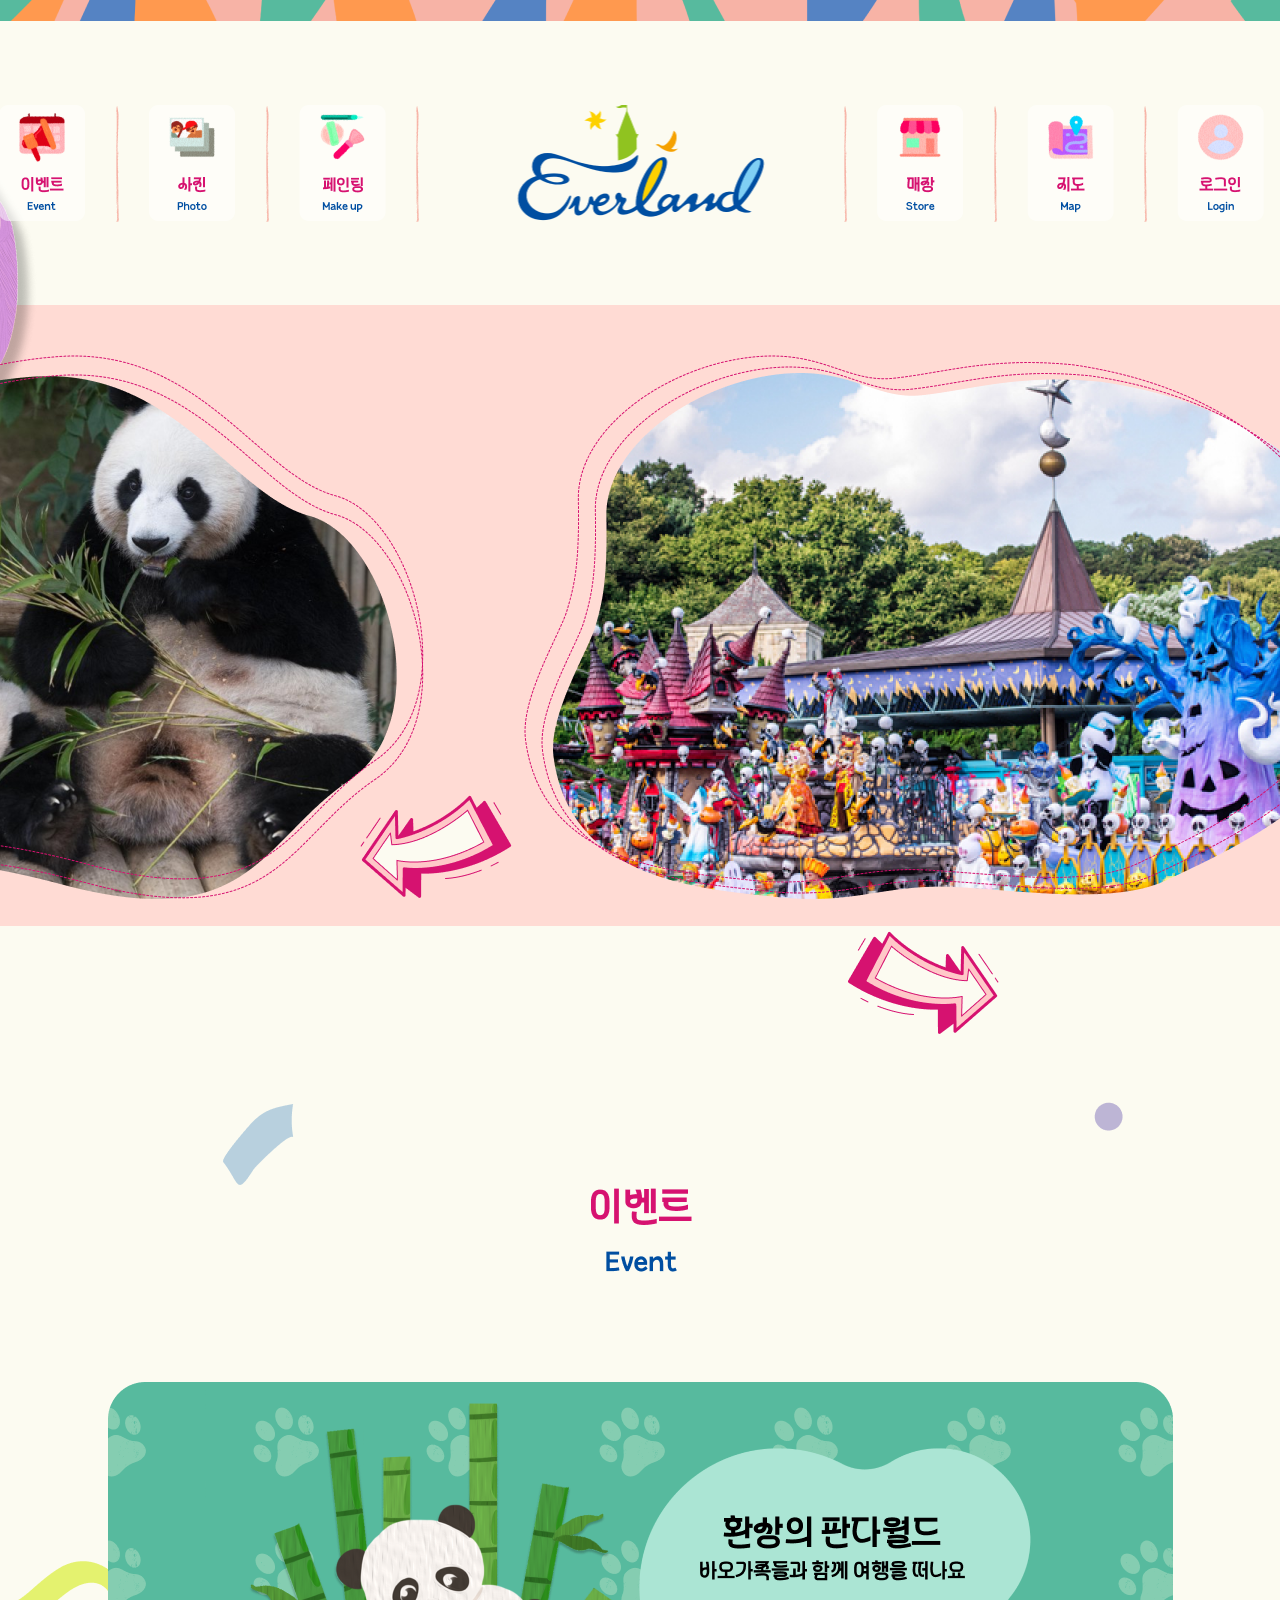
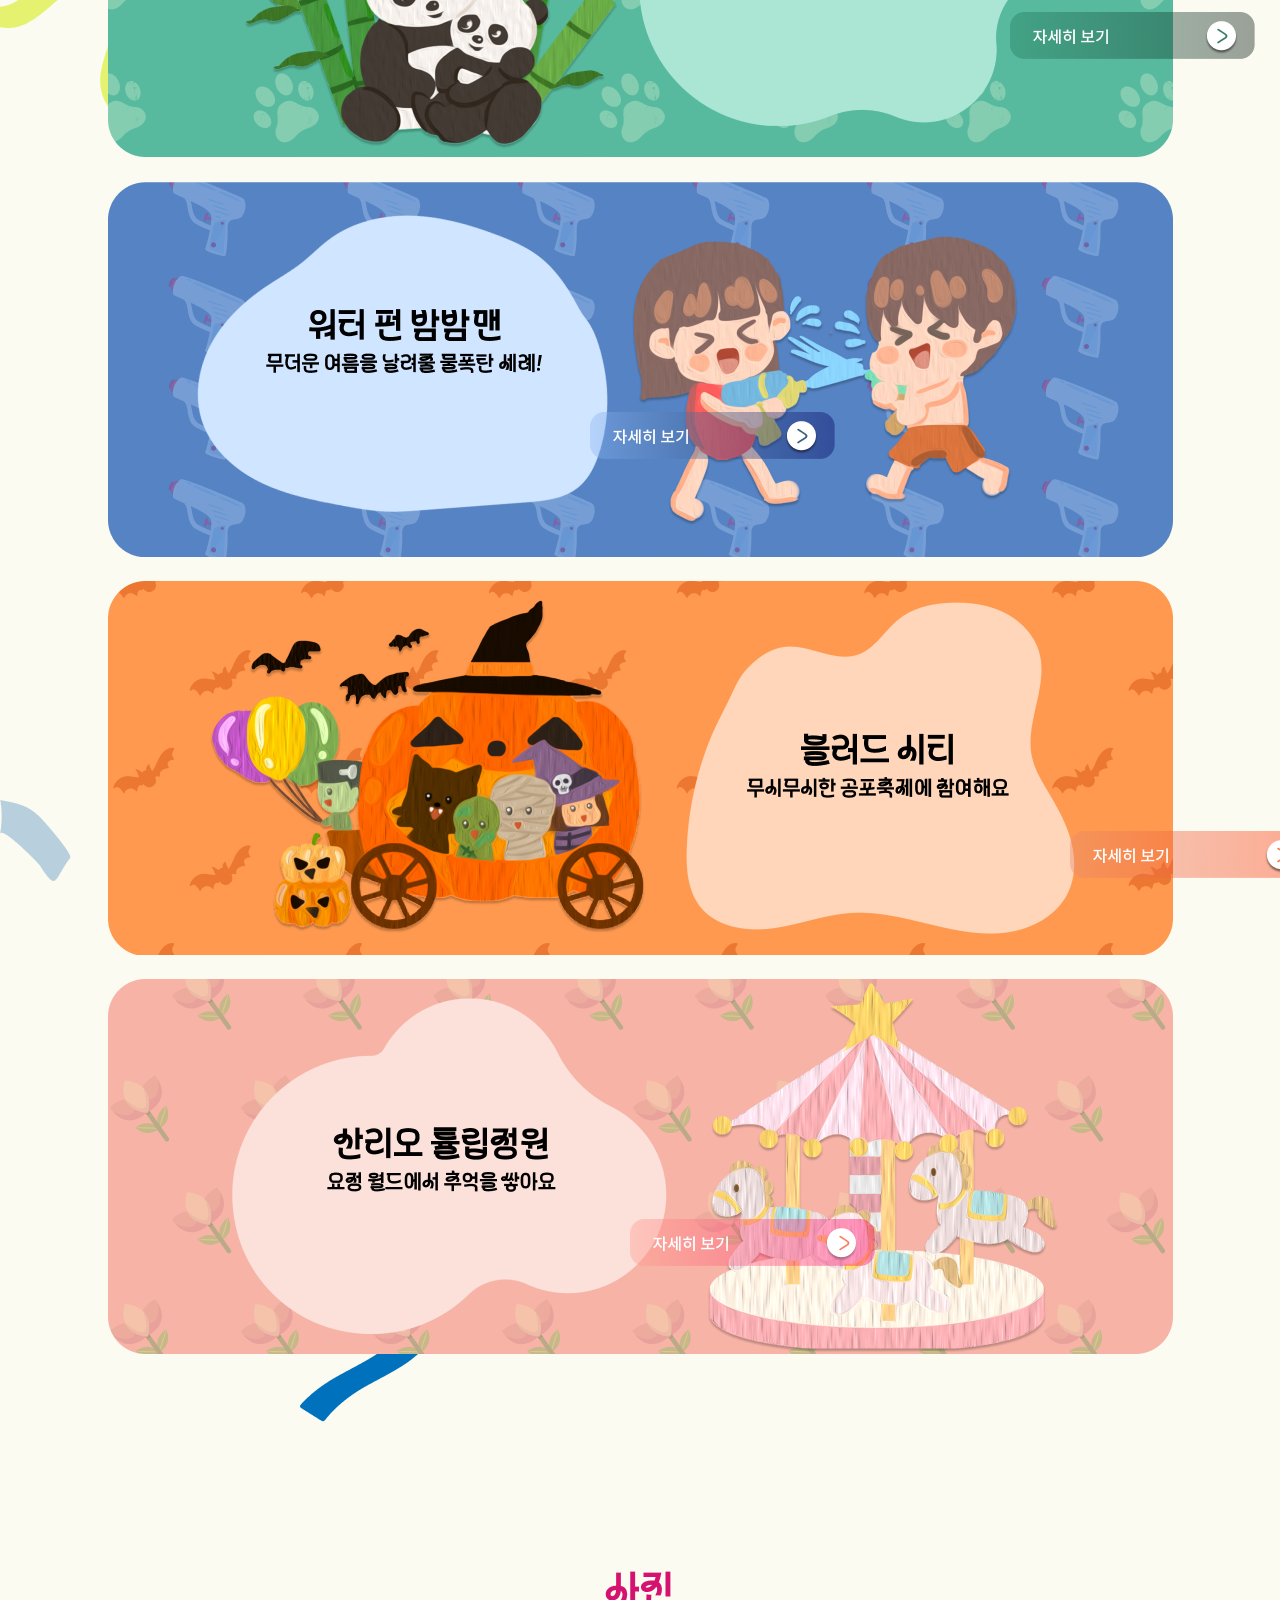
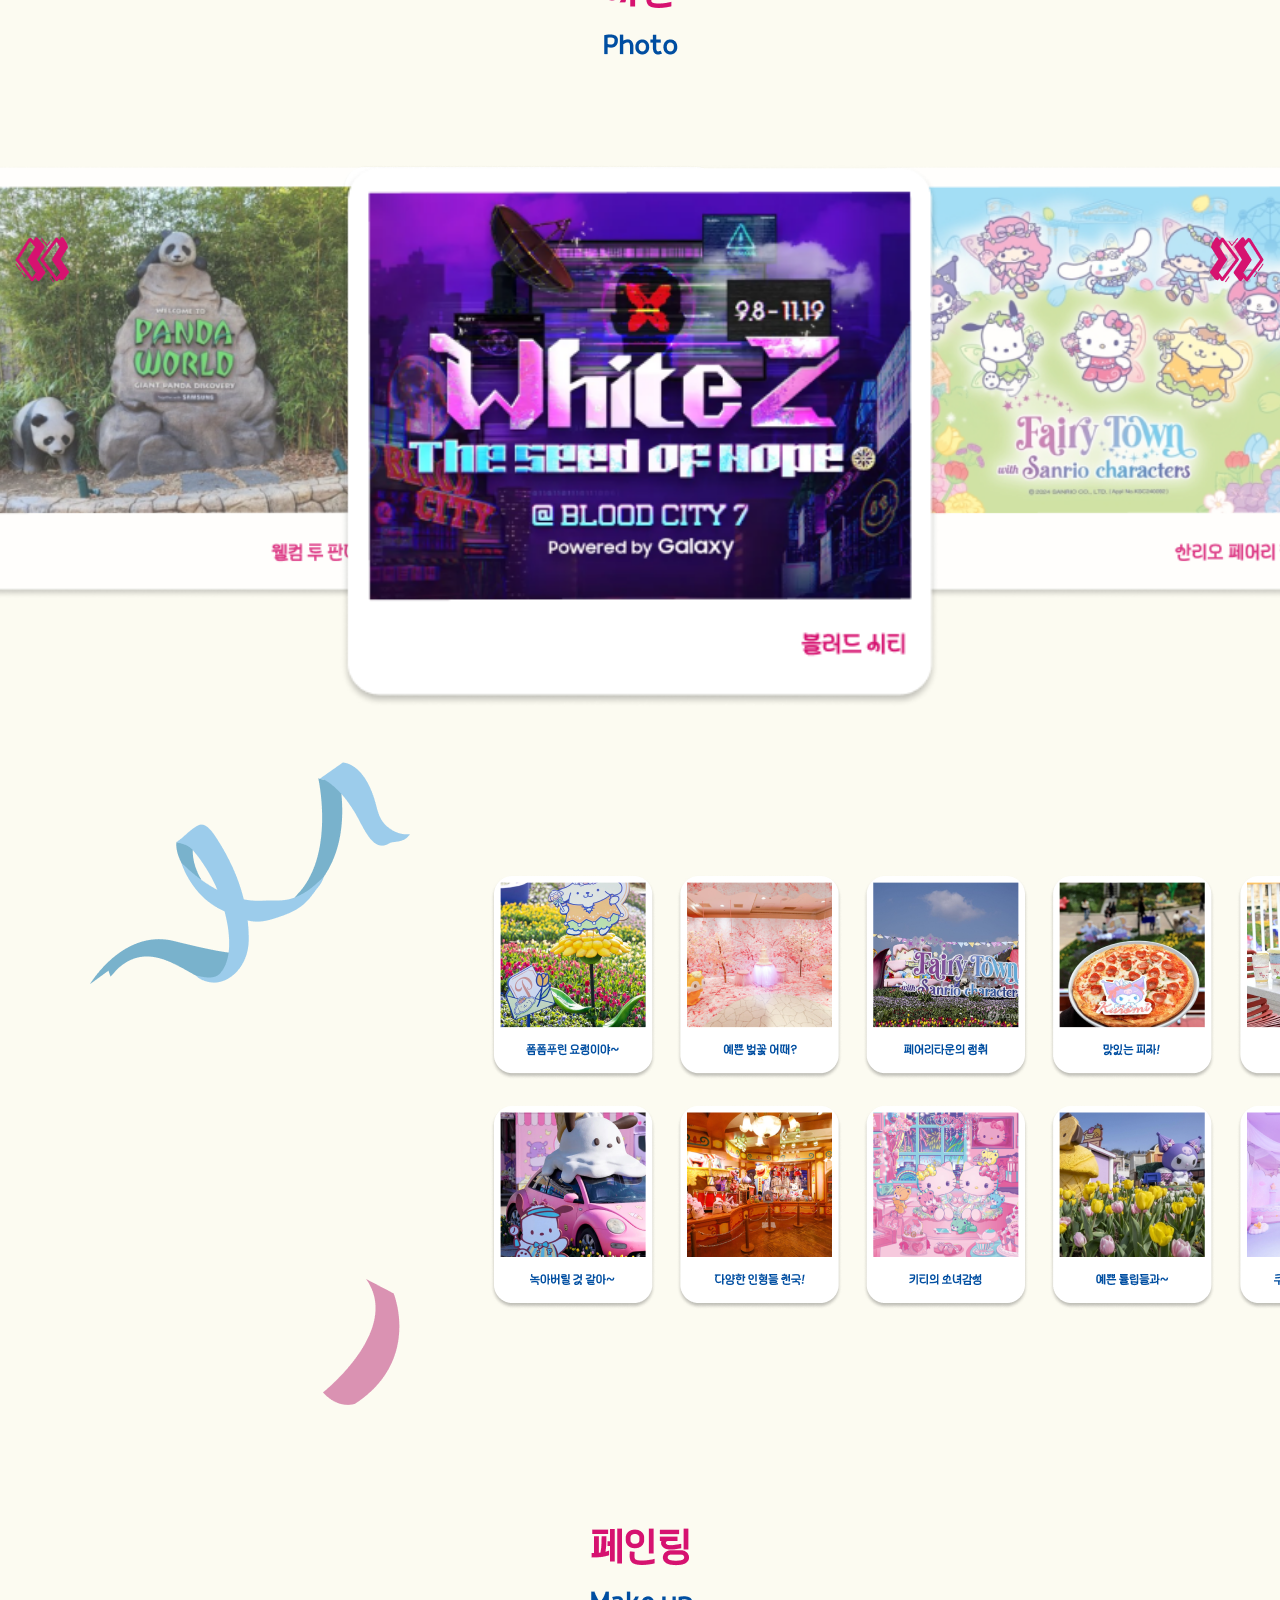
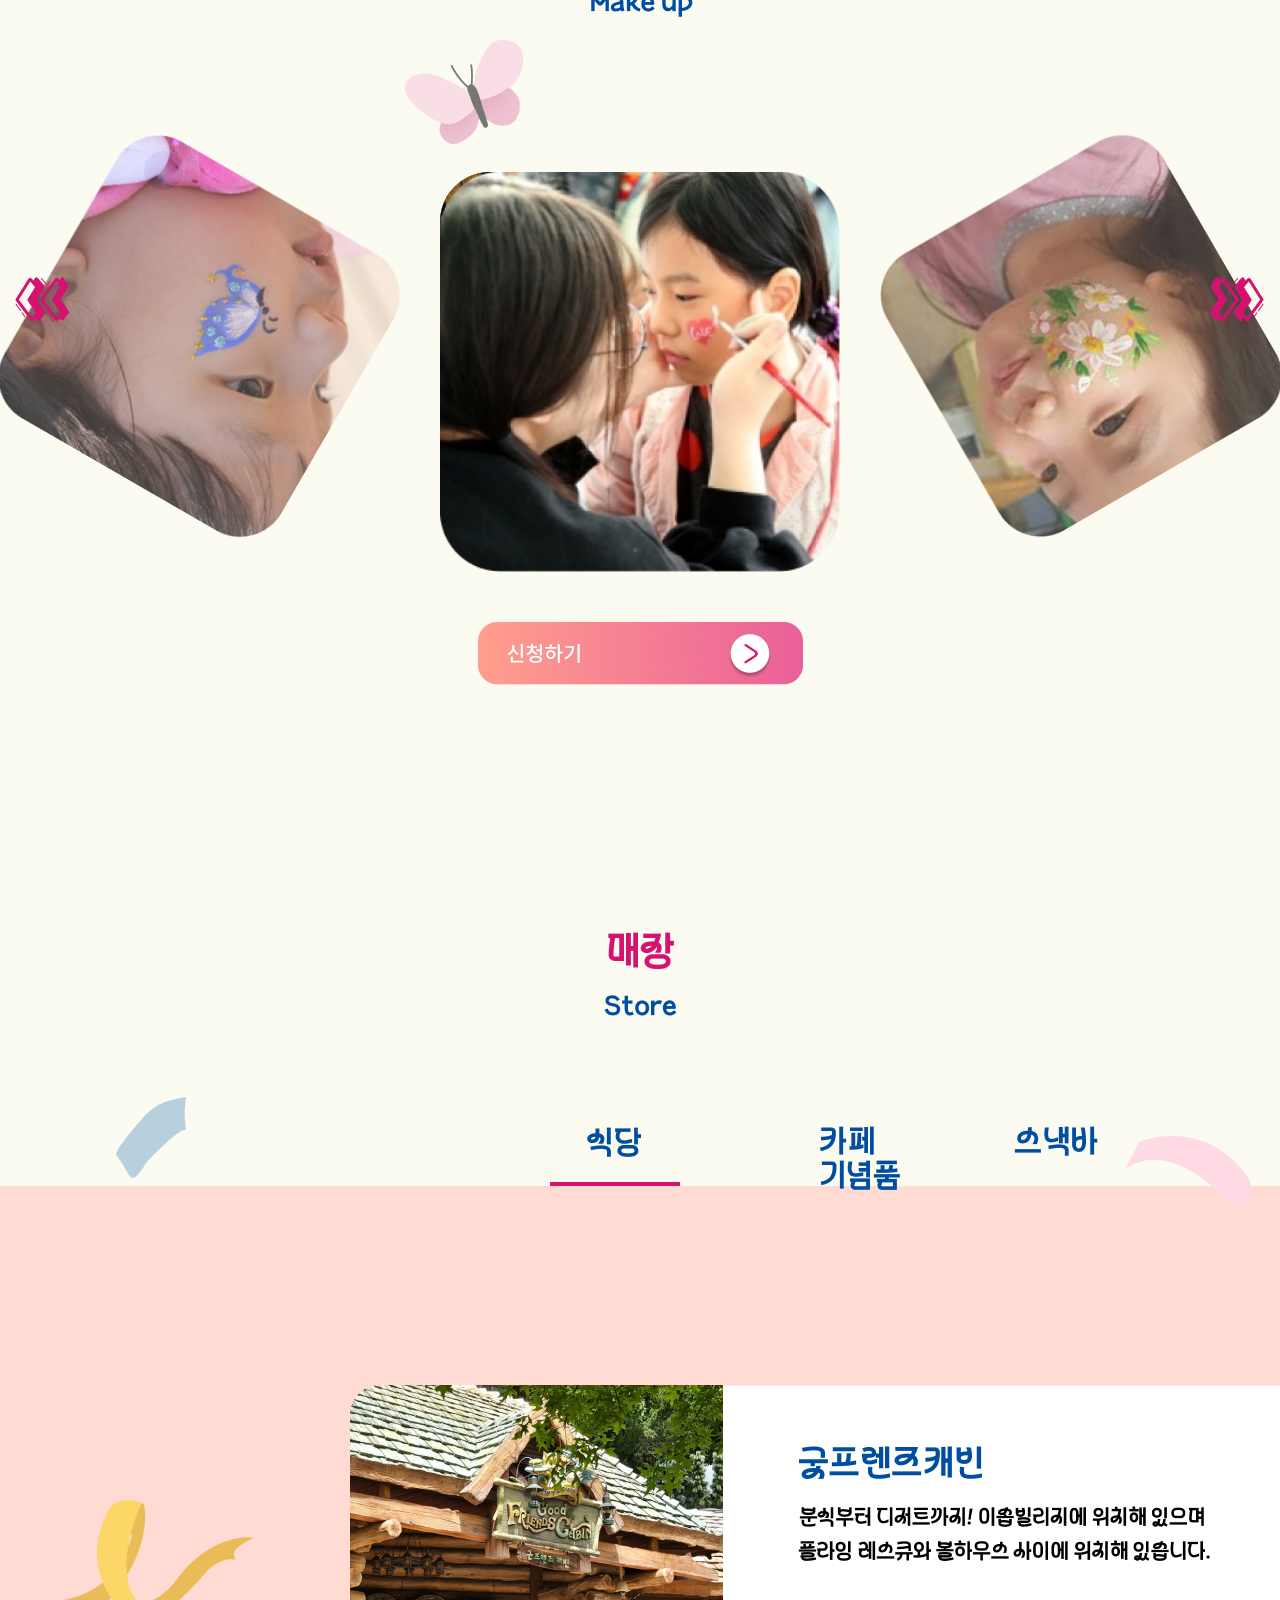
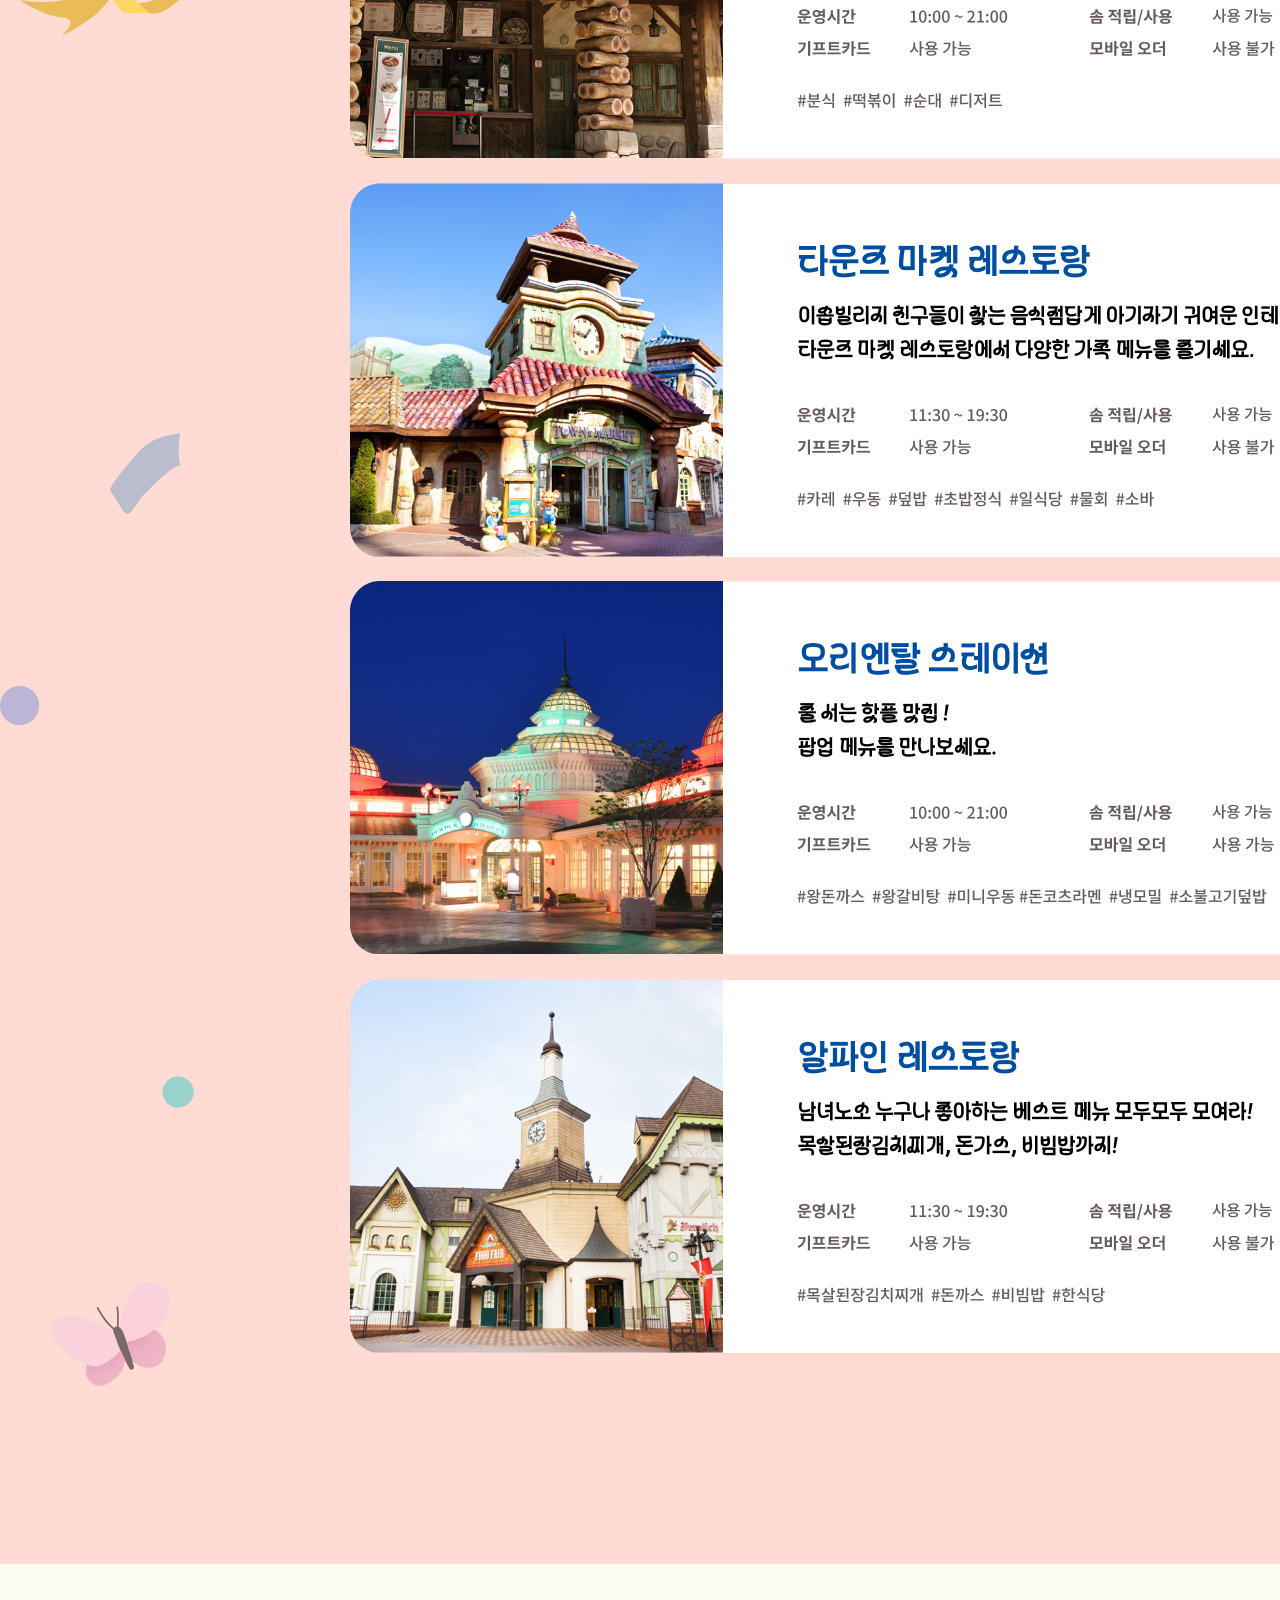
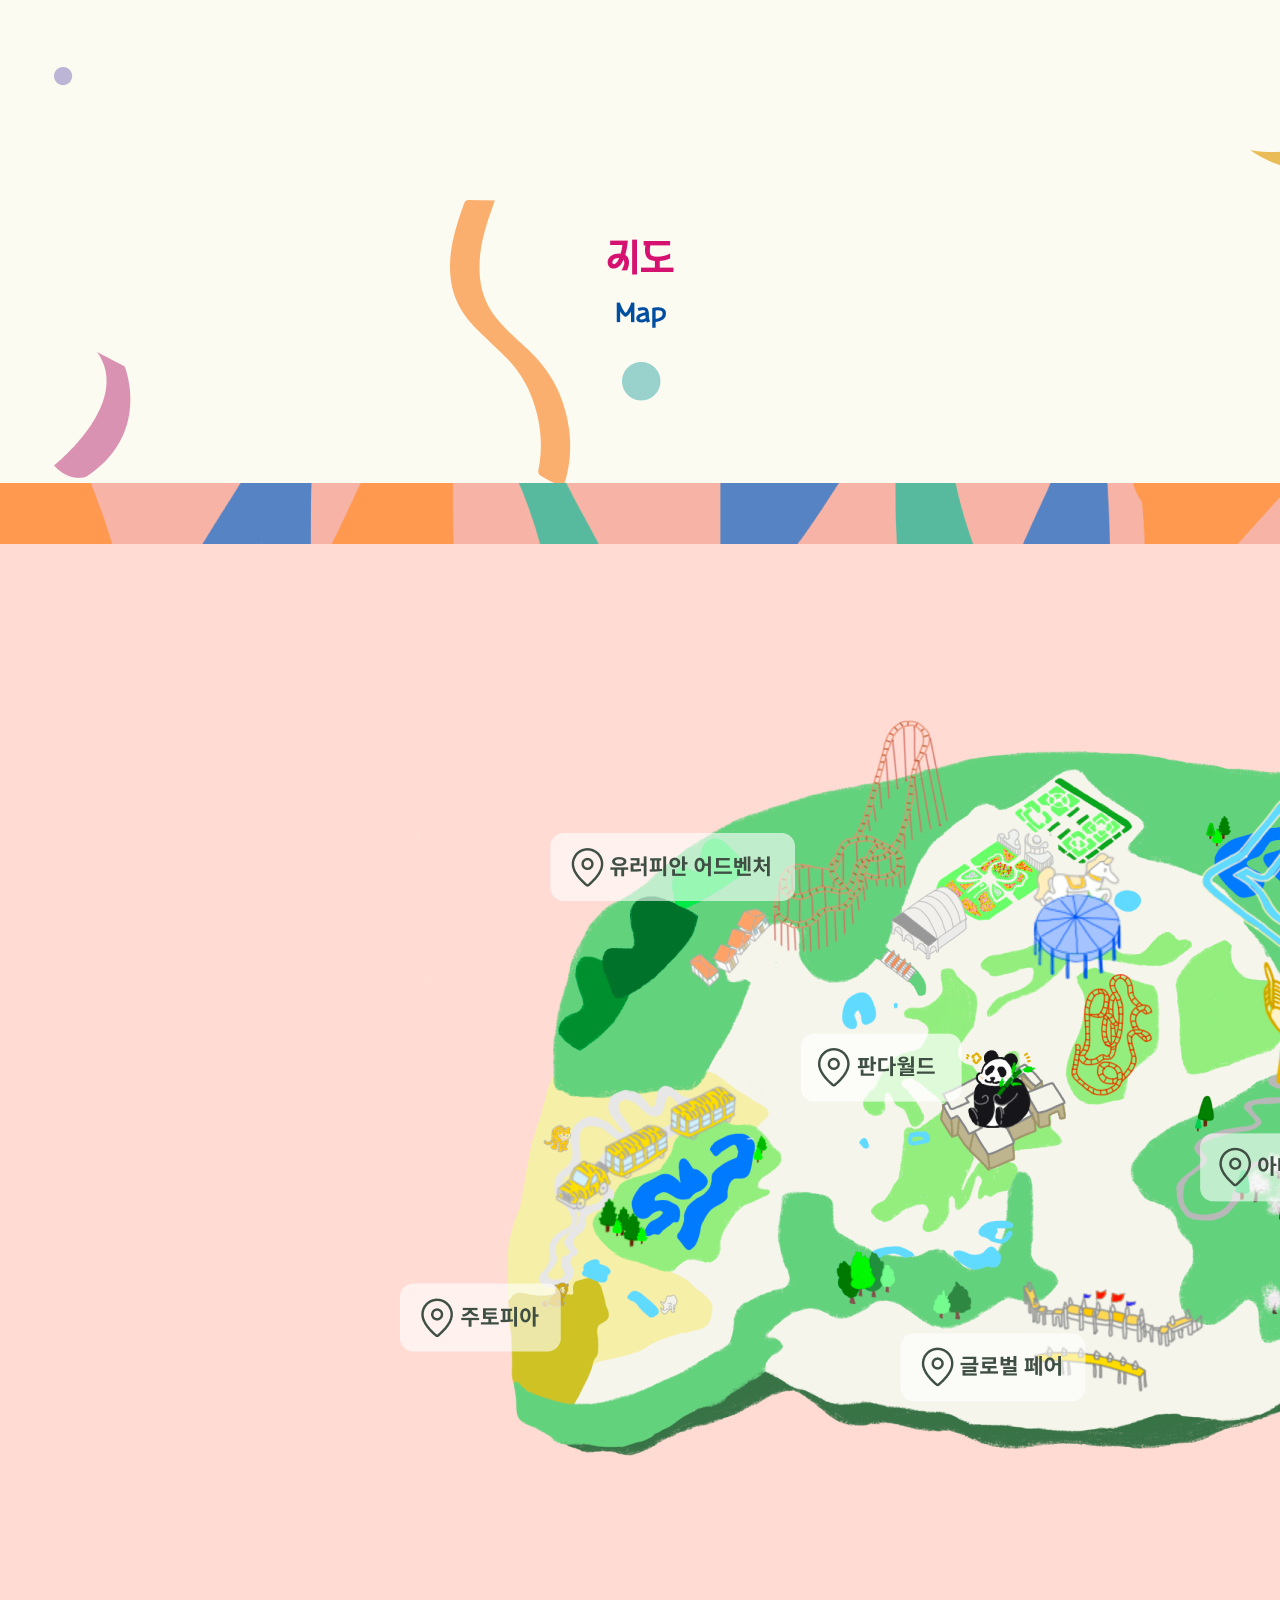
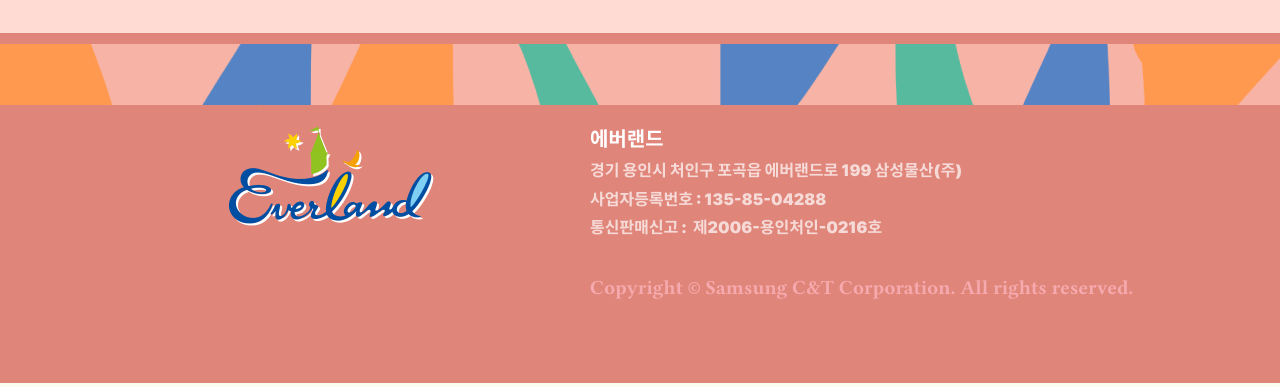
<file: index.html>
<!DOCTYPE html>
<html lang="ko">
<head>
    <meta charset="UTF-8">
    <meta name="viewport" content="width=device-width, initial-scale=1.0">
    <title>에버랜드 이벤트 페이지</title>
    <link rel="stylesheet" href="css/style.css">
    <script src="script/jquery-3.7.1.js"></script>
    <script src=script/script.js></script>

    <style>
        html, body {
          scroll-behavior: smooth; /* 스크롤 부드럽게 이동하는 CSS 속성 */
        }
        </style>
        <script>
        window.onload = function() {
          // URL의 앵커를 가져옵니다.
          var hash = window.location.hash;
          // 앵커가 존재하는 경우 해당 앵커로 자동으로 이동합니다.
          if (hash) {
            var element = document.querySelector(hash);
            if (element) {
                element.scrollIntoView({ behavior: 'smooth' }); // 스크롤 부드럽게 이동
            }
          }
        };
        </script>
</head>
<body>
    <!--배경 꾸밈 요소-->
    <div class="firework1">
        <a href=""><img src="./images/firework1_1.png" alt=""></a>
        <a href=""><img src="./images/firework1_2.png" alt=""></a>
        <a href=""><img src="./images/firework1_3.png" alt=""></a>
        <a href=""><img src="./images/firework1_4.png" alt=""></a>
        <a href=""><img src="./images/firework1_5.png" alt=""></a>
        <a href=""><img src="./images/firework1_6.png" alt=""></a>
        <a href=""><img src="./images/firework1_7.png" alt=""></a>
        <a href=""><img src="./images/firework1_8.png" alt=""></a>
        <a href=""><img src="./images/firework1_9.png" alt=""></a>
        <a href=""><img src="./images/firework1_10.png" alt=""></a>
    </div>
    <div class="firework2"><a href=""><img src="./images/firework2.png" alt=""></a></div>
    <div class="airballoon"><a href=""><img src="./images/airballoon.png" alt=""></a></div>

    <!--헤더 영역-->
    <header>
        <div class="hwrap">
            <div class="hbar1"><img src="./images/hbar_1.png" alt="상단바1"></div>
            <div class="hcontents">
                <ul>
                    <li><a href="#event1"><img src="./images/event_icon.png" alt="이벤트"></a></li>
                    <li><div><img src="./images/sideline.png" alt="사이드바"></div></li>
                    <li><a href="#photo1"><img src="./images/photo_icon.png" alt="사진"></a></li>
                    <li><div><img src="./images/sideline.png" alt="사이드바"></div></li>
                    <li><a href="#makeup1"><img src="./images/makeup_icon.png" alt="페인팅"></a></li>
                    <li><div><img src="./images/sideline.png" alt="사이드바"></div></li>
                    <li><div><img src="./images/sideline.png" alt="사이드바"></div></li>
                    <li><a href="#store1"><img src="./images/store_icon.png" alt="매장"></a></li>
                    <li><div><img src="./images/sideline.png" alt="사이드바"></div></li>
                    <li><a href="#map1"><img src="./images/map_icon.png" alt="지도"></a></li>
                    <li><div><img src="./images/sideline.png" alt="사이드바"></div></li>
                    <li><a href="#"><img src="./images/login_icon.png" alt="로그인"></a></li>
                </ul>
            </div>
            <a class=logo href="#"><img src="./images/logo.png" alt="상단로고"></a>
        </div>
    </header>

    <!--메인 영역-->
    <div class="bwrap">
        <div class="slide_and_mainbg">
            <div class=slide>   <!--메인 슬라이드-->
                <div class=slidelist>
                    <ul>
                        <li><a href="#"><img src="./images/slide1.png" alt="슬라이드1"></a></li>
                        <li><a href="#"><img src="./images/slide2.png" alt="슬라이드2"></a></li>
                        <li><a href="#"><img src="./images/slide3.png" alt="슬라이드3"></a></li>
                        <li><a href="#"><img src="./images/slide4.png" alt="슬라이드4"></a></li>
                        <li><a href="#"><img src="./images/slide5.png" alt="슬라이드5"></a></li>
                    </ul>
                </div>
            </div>
            <div class="slide_arrow">
                <a href="#" id=arrow class="left"><img src="./images/leftarrow_icon.png" alt="왼쪽화살표"></a>
                <a href="#" id=arrow class="right"><img src="./images/rightarrow_icon.png" alt="오른쪽화살표"></a>
            </div>
            <div class="main_bg">
                <ul class="circles">
                    <li></li>
                    <li></li>
                    <li></li>
                    <li></li>
                    <li></li>
                    <li></li>
                    <li></li>
                    <li></li>
                    <li></li>
                    <li></li>
                </ul>
            </div>
        </div>
        <div class="event" id="event1">   <!--배너-->
            <div class="headline"><img src="./images/event_headline.png" alt="이미지"></div>
            <div class="banner"> 
                <ul>
                    <li>
                        <a href="./pandaworld_2depth.html"><img src="./images/pandaworld_button.png" alt="판다월드 바로가기"></a>
                        <img src="./images/pandaworld_banner.png" alt="판다월드 배너">
                    </li>
                    <li>
                        <a href="./waterfun_2depth.html"><img src="./images/waterfun_button.png" alt="워터펀 밤밤맨 바로가기"></a>
                        <img src="./images/waterfun_banner.png" alt="워터펀 밤밤맨 배너">
                    </li> 
                    <li>
                        <a href="./bloodcity_2depth.html"><img src="./images/bloodcity_button.png" alt="블러드시티 바로가기"></a>
                        <img src="./images/bloodcity_banner.png" alt="블러드시티 배너">
                    </li>
                    <li>
                        <a href="./sanrio_2depth.html"><img src="./images/sanrio_button.png" alt="산리오 튤립정원 바로가기"></a>
                        <img src="./images/sanrio_banner.png" alt="산리오 튤립정원 배너">
                    </li>
                </ul>
            </div>
        </div>
        <div class="photo" id="photo1">   <!--사진-->
            <div class="headline"><img src="./images/photo_headline.png" alt="사진"></div>
            <div class="photo_slide">
                <ul>
                    <li><a href="#"><img src="./images/photo_1.png" alt="사진1"></a></li>
                    <li><a href="#"><img src="./images/photo_2.png" alt="사진2"></a></li>
                    <li><a href="#"><img src="./images/photo_3.png" alt="사진3"></a></li>
                    <li><a href="#"><img src="./images/photo_4.png" alt="사진4"></a></li>
                    <li><a href="#"><img src="./images/photo_5.png" alt="사진5"></a></li>
                </ul>
            </div>
            <span class="btn_prev"><img src="./images/photo_slide_prev.png" alt=""></span>
            <span class="btn_next"><img src="./images/photo_slide_next.png" alt=""></span>
        </div>
        <div class="photo_mini">
            <ul>
                <li><a href="#"><img src="./images/photo_mini_1.png" alt="미니사진1"></a></li>
                <li><a href="#"><img src="./images/photo_mini_2.png" alt="미니사진2"></a></li>
                <li><a href="#"><img src="./images/photo_mini_3.png" alt="미니사진3"></a></li>
                <li><a href="#"><img src="./images/photo_mini_4.png" alt="미니사진4"></a></li>
                <li><a href="#"><img src="./images/photo_mini_5.png" alt="미니사진5"></a></li>
                <li><a href="#"><img src="./images/photo_mini_6.png" alt="미니사진6"></a></li>
                <li><a href="#"><img src="./images/photo_mini_7.png" alt="미니사진7"></a></li>
                <li><a href="#"><img src="./images/photo_mini_8.png" alt="미니사진8"></a></li>
                <li><a href="#"><img src="./images/photo_mini_9.png" alt="미니사진9"></a></li>
                <li><a href="#"><img src="./images/photo_mini_10.png" alt="미니사진10"></a></li>
            </ul>
        </div>
        <div class="makeup" id="makeup1">   <!--메이크업-->
            <div class="headline"><img src="./images/painting_headline.png" alt="메이크업"></div>
            <div class="makeup_slide">
                <ul>
                    <li><a href="#"><img src="./images/makeup_1.png" alt="메이크업1"></a></li>
                    <li><a href="#"><img src="./images/makeup_2.png" alt="메이크업2"></a></li>
                    <li><a href="#"><img src="./images/makeup_3.png" alt="메이크업3"></a></li>
                    <li><a href="#"><img src="./images/makeup_4.png" alt="메이크업4"></a></li>
                    <li><a href="#"><img src="./images/makeup_5.png" alt="메이크업5"></a></li>
                    <li><a href="#"><img src="./images/makeup_6.png" alt="메이크업6"></a></li>
                </ul>
            </div>
            <span class="btn_prev2"><img src="./images/photo_slide_prev.png" alt=""></span>
            <span class="btn_next2"><img src="./images/photo_slide_next.png" alt=""></span>
            <a href="#" class="makeup_btn"><img src="./images/makeup_button.png" alt=""></a>
        </div>
    </div>
    <div class="store" id="store1">    <!--스토어-->
        <div class="headline"><img src="./images/store_headline.png" alt="스토어"></div>
        <nav class="store_navig">
            <ul>
                <li class="store_nav1"><a href="#"><img src="./images/store_nav1.png" alt="식당"></a></li>
                <li><a href="#"><img src="./images/store_nav2.png" alt="카페"></a></li>
                <li><a href="#"><img src="./images/store_nav3.png" alt="스낵바"></a></li>
                <li><a href="#"><img src="./images/store_nav4.png" alt="기념품"></a></li>
            </ul>
        </nav>
        <div class="storelist">
            <ul>
                <li><a href="#"><img src="./images/store_1.png" alt="굿프렌즈캐빈"></a></li>
                <li><a href="#"><img src="./images/store_2.png" alt="타운즈 마켓 레스토랑"></a></li>
                <li><a href="#"><img src="./images/store_3.png" alt="오리엔탈 스테이션"></a></li>
                <li><a href="#"><img src="./images/store_4.png" alt="알파인 레스토랑"></a></li>
            </ul>
        </div>
        <div class="store_bg"><img src="./images/store_background.png" alt=""></div>
    </div>
    <div class="map" id="map1">   <!--지도-->
        <div class="headline"><img src="./images/map_headline.png" alt="지도"></div>
        <div class="map_contents">
            <a href="#"><img src="./images/map_contents1.png" alt="유러피안 어드벤처"></a>
            <a href="#"><img src="./images/map_contents2.png" alt="매직랜드"></a>
            <a href="#"><img src="./images/map_contents3.png" alt="판다월드"></a>
            <a href="#"><img src="./images/map_contents4.png" alt="주토피아"></a>
            <a href="#"><img src="./images/map_contents5.png" alt="아메리칸 어드벤처"></a>
            <a href="#"><img src="./images/map_contents6.png" alt="글로벌 페어"></a>
        </div>
        <a href="" class="map_img"><img src="./images/map.png" alt=""></a>
        <div class="map_bg">
            <ul class="circles">
                <li></li>
                <li></li>
                <li></li>
                <li></li>
                <li></li>
                <li></li>
                <li></li>
                <li></li>
                <li></li>
                <li></li>
            </ul>
        </div>
    </div>

    <!--풋터 영역-->
    <footer>
        <div><a href=""><img src="./images/footer.png" alt="풋터"></a></div>
    </footer>
</body>
</html>
</file>
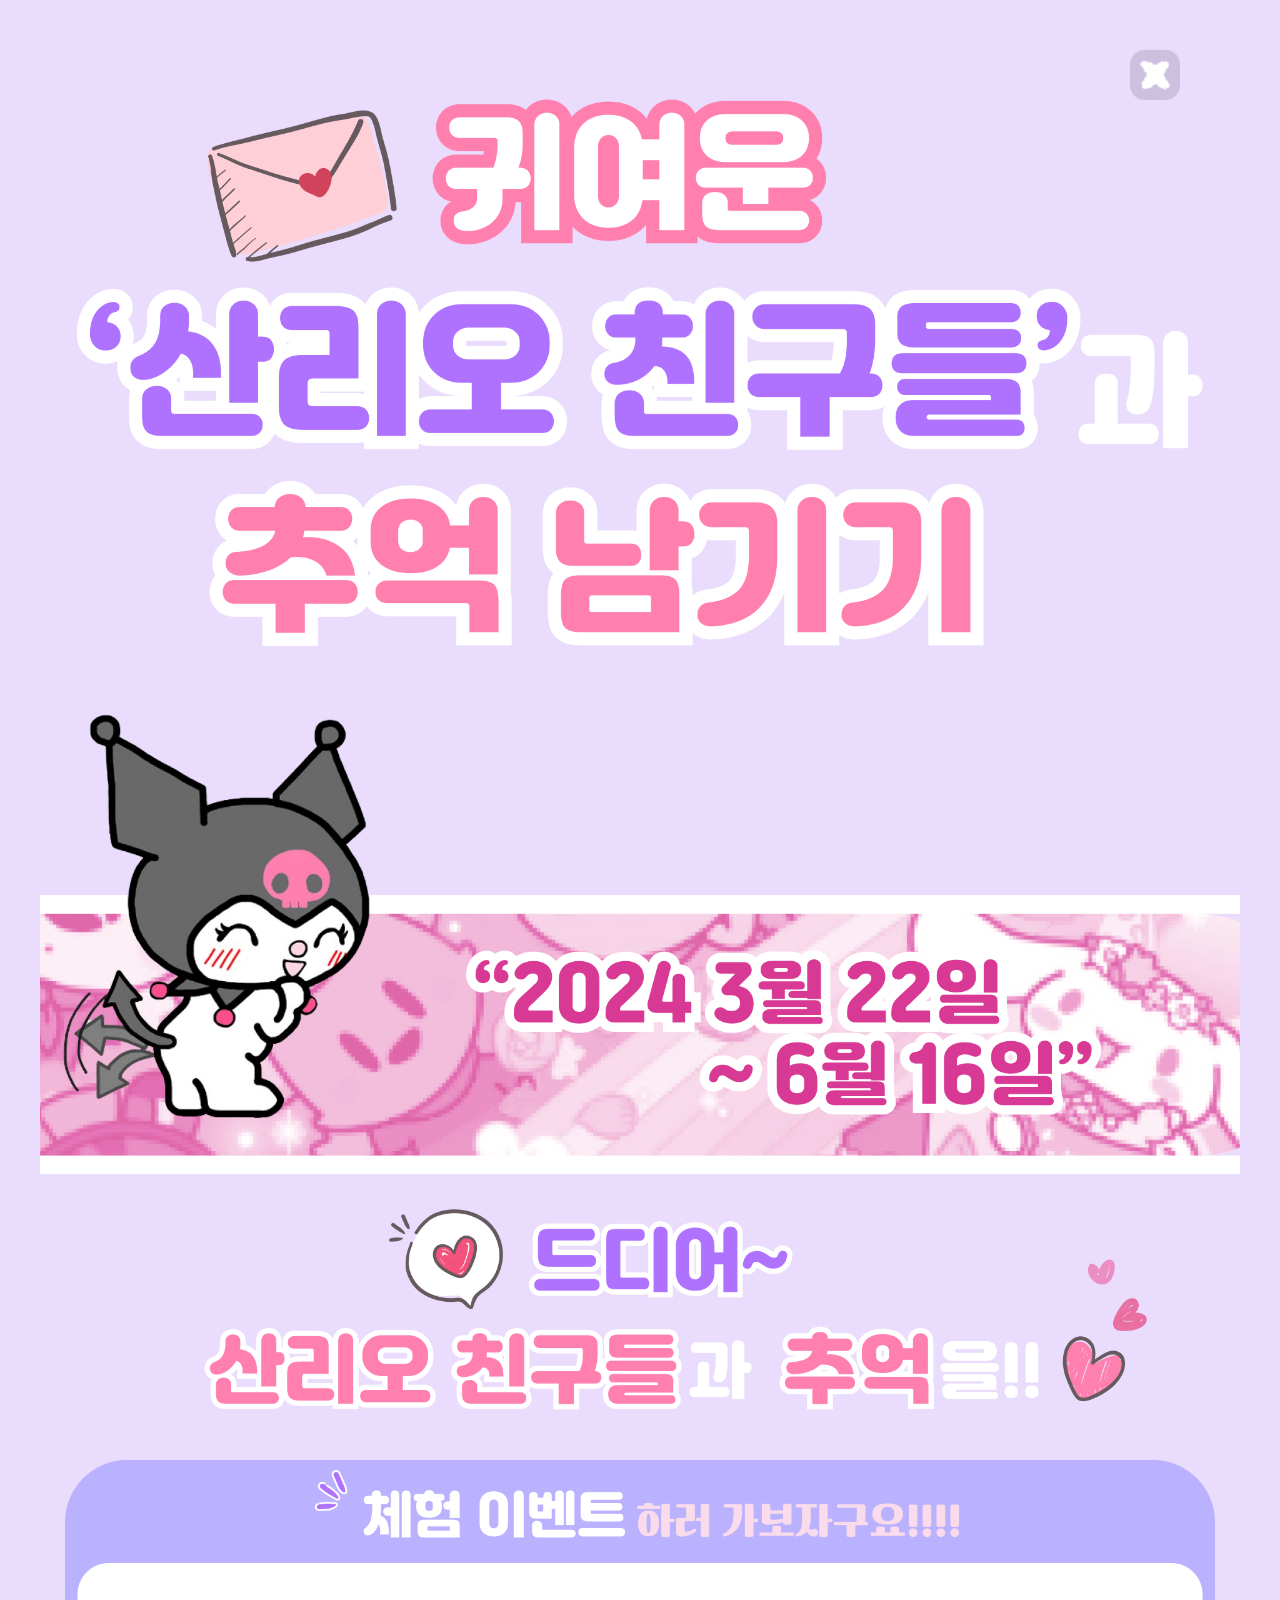
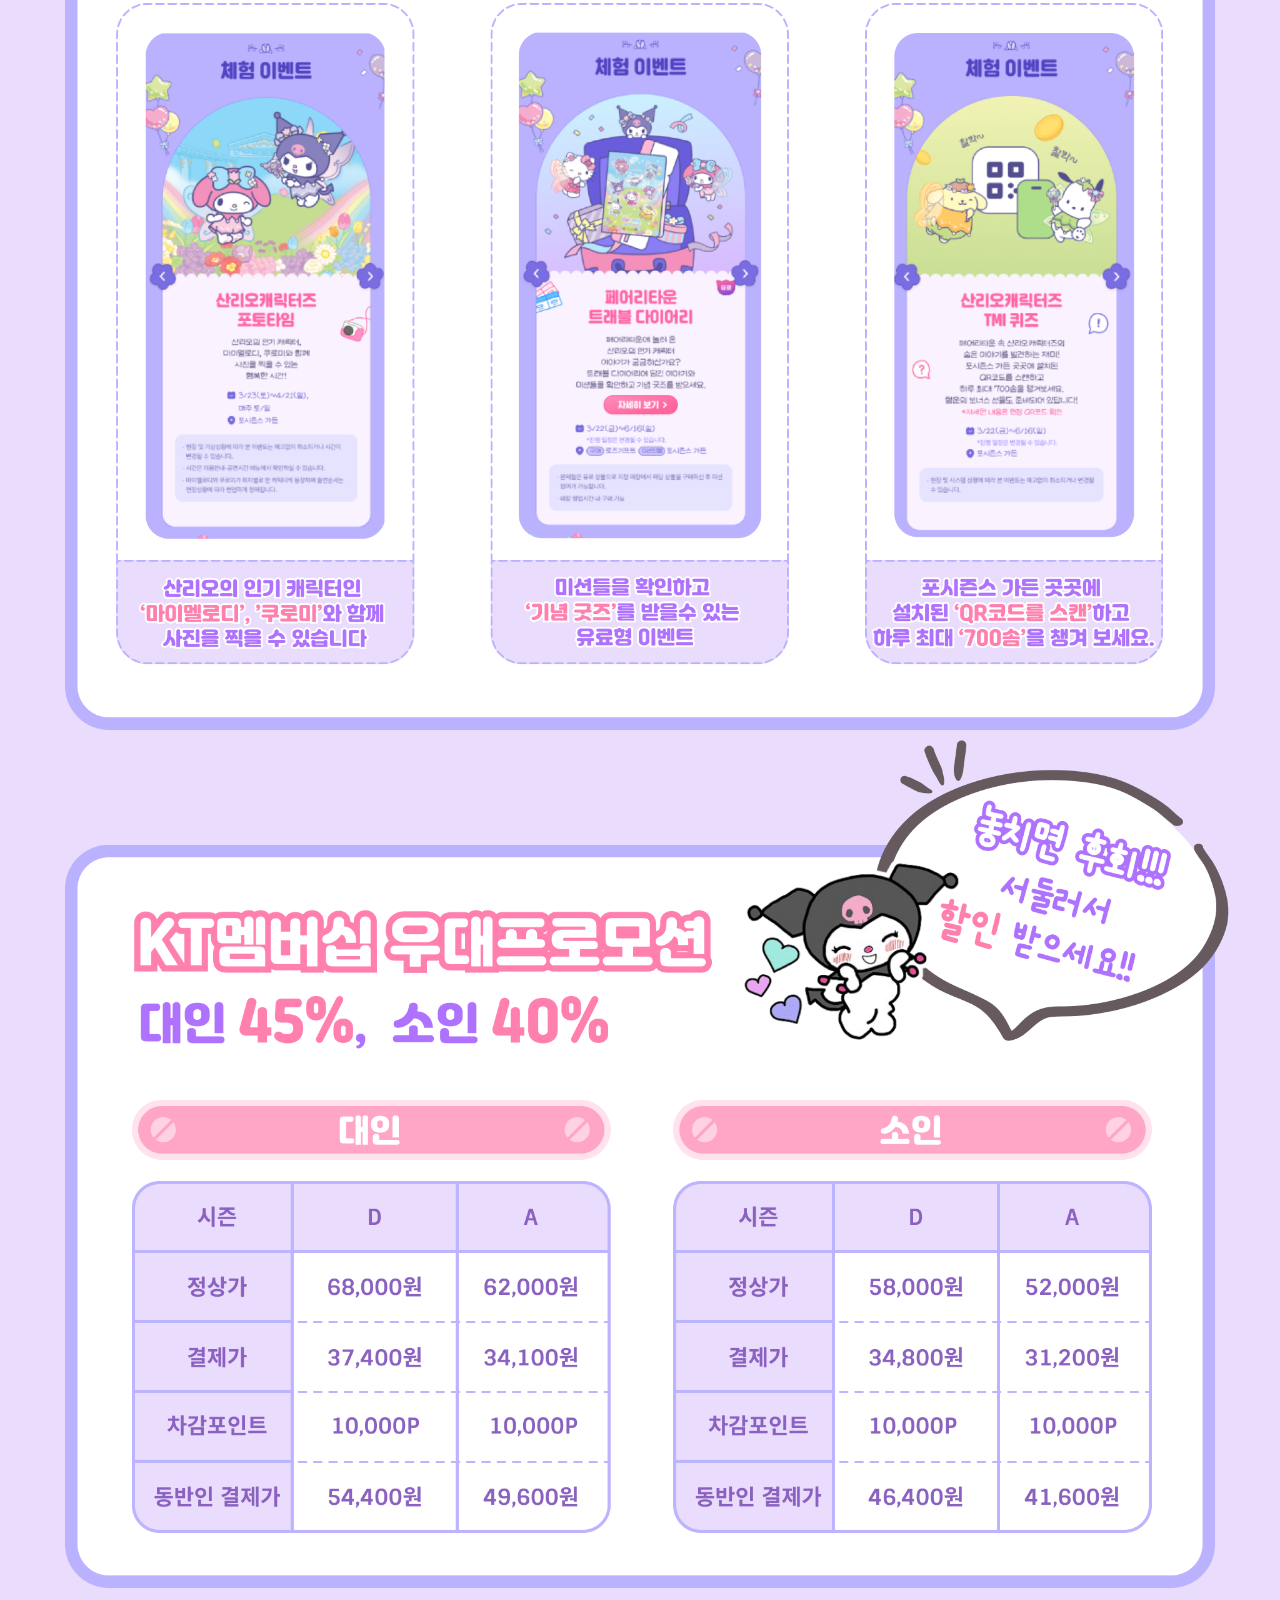
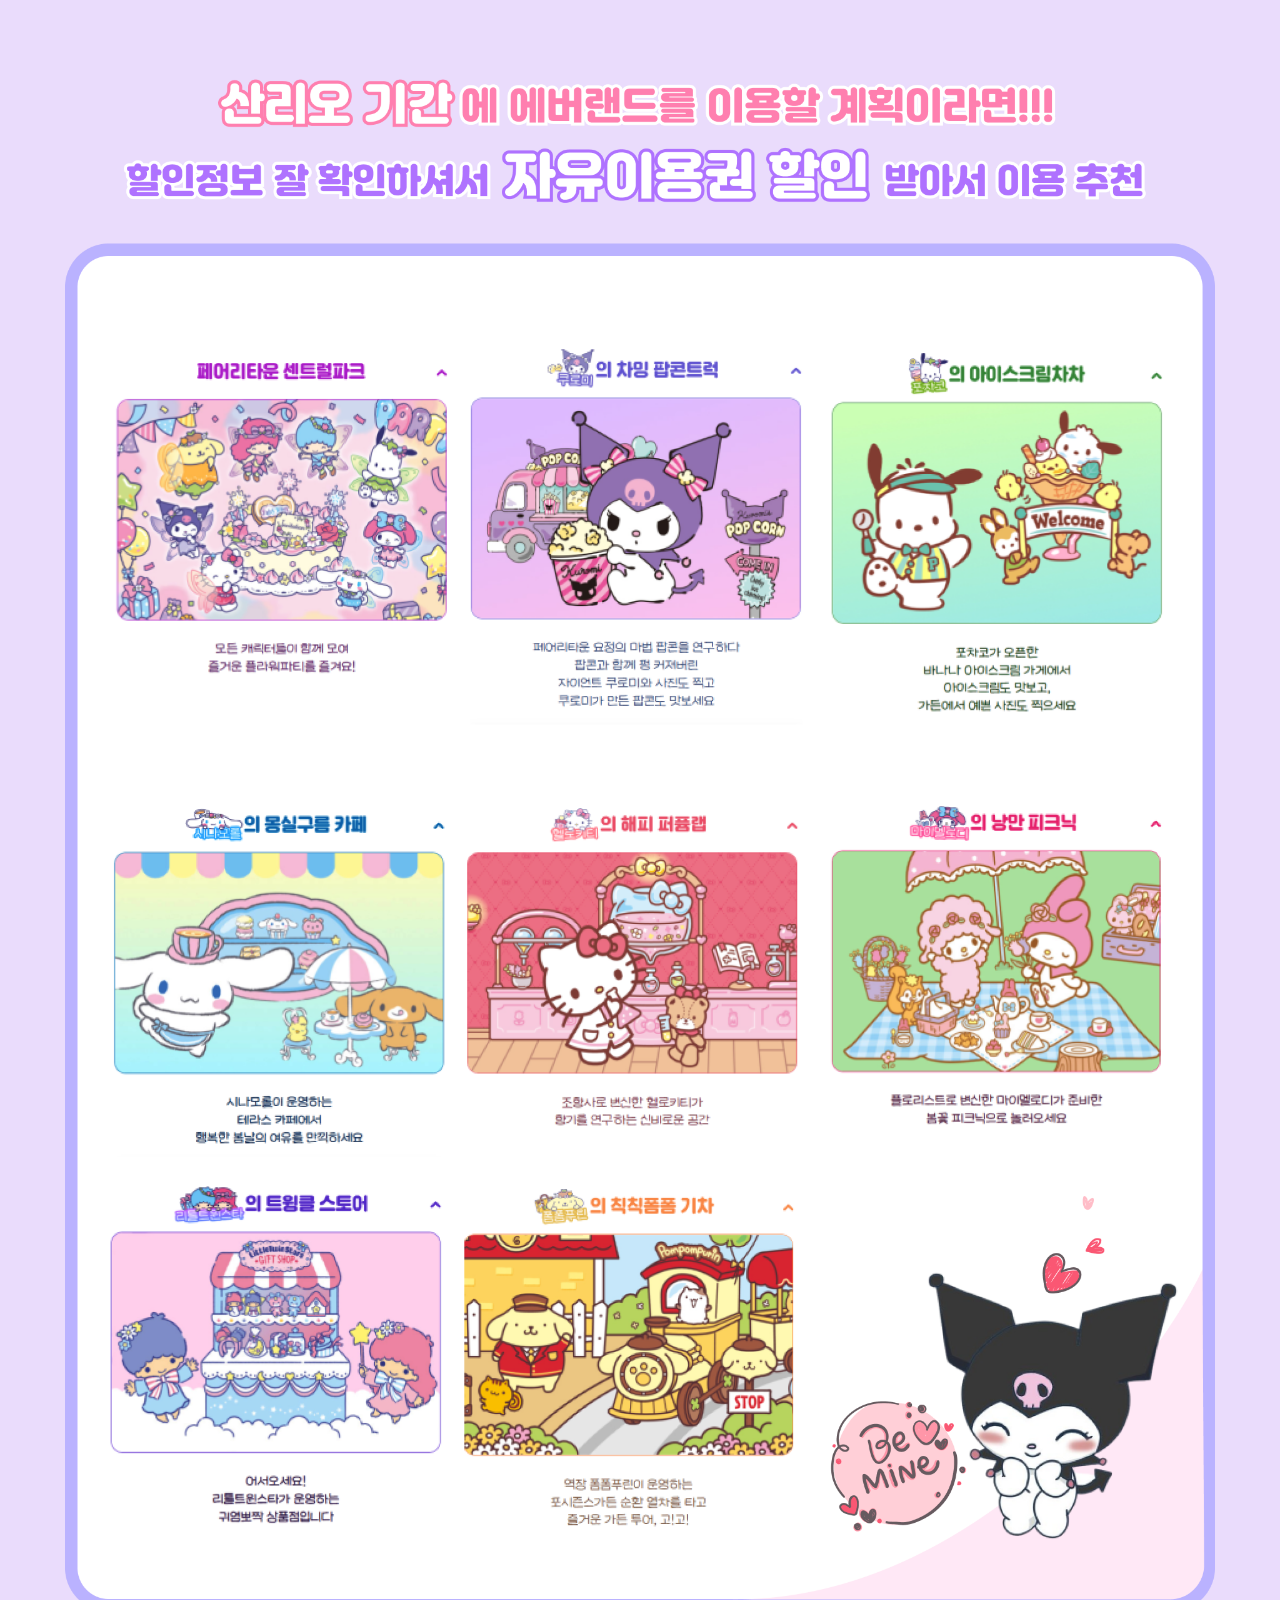
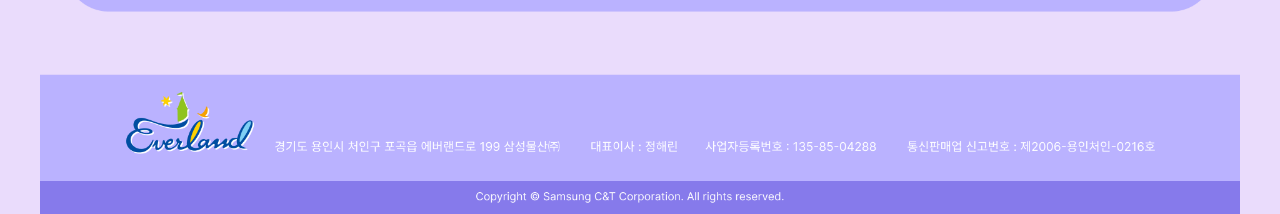
<file: sanrio_2depth.html>
<!DOCTYPE html>
<html lang="ko">
<head>
    <meta charset="UTF-8">
    <meta name="viewport" content="width=device-width, initial-scale=1.0">
    <title>산리오 2뎁스 페이지</title>
    <link rel="stylesheet" href="css/style.css">
    <script src="script/jquery-3.7.1.js"></script>
    <script src=script/script.js></script>
    <style>
        *{
            margin: 0 auto;
            padding: 0;
            box-sizing: border-box;
        }
        body{
            background-color: #EADCFC;
        }
        a{
            position: absolute;
            top: 30px;
            right: 30px;
        }
        .body{
            position: relative;
            width: 1200px;
        }
        .button_2depth{
            width: 50px;
            position: absolute;
            z-index: 1;
            top: 10px;
            right: 30px;
        }
        .button_2depth:hover{
            opacity: 0.5;
        }
        .background{
            width: 1200px;
            position: absolute;
            left: 50%;
            transform: translateX(-50%);
        }
    </style>
</head>
<body>
    <div class="body">
        <a href="./index.html"><img class=button_2depth src="./images/sanrio_button_2depth.png" alt="닫기"></a>
        <img class=background src="./images/sanrio_2depth.png" alt="">
    </div>
</body>
</html>
</file>
<file: css/style.css>
@charset "utf-8";

/*전체 영역*/
*{
    margin: 0 auto;
    padding: 0;
    box-sizing: border-box;
    font-family: "맑은 고딕";
    color: #333333;
    list-style-type: none;
}
body{
    width: 100%;
    height: 100vh;
    min-width: 1200px;
    min-height: ;
    background-color: #FCFBF1;
}
a{
    display: block;
    text-decoration: none;
}

/*배경 꾸밈 요소*/
@keyframes cuteBoing {   /*폭죽 애니메이션*/
    0%, 100% {
        transform: translateY(0) scale(0.95);
    }
    30%, 70% {
        transform: translateY(-3px) scale(1.05);
    }
    50% {
        transform: translateY(-1px) scale(0.98);
    }
}
.firework1 {
    position: absolute;
    z-index: -4;
}
.firework1 a {
    position: absolute;
    animation: cuteBoing 2s ease-in-out infinite;
}
.firework1 a:first-child {
    top: 900px;
    left: 1630px;
}
.firework1 a:nth-child(2) {
    z-index: 2;
    top: 1500px;
    left: 0px;
}
.firework1 a:nth-child(3) {
    top: 2800px;
    left: 300px;
}
.firework1 a:nth-child(4) {
    z-index: 2;
    top: 3950px;
    left: 50px;
}
.firework1 a:nth-child(5) {
    z-index: 2;
    top: 4900px;
    left: 1300px;
}
.firework1 a:nth-child(6) {
    z-index: 2;
    top: 5800px;
    left: 1400px;
}
.firework1 a:nth-child(7) {
    z-index: 2;
    top: 6300px;
    left: 20px;
}
.firework1 a:nth-child(8) {
    z-index: 2;
    top: 6600px;
    left: 1700px;
}
.firework1 a:nth-child(9) {
    z-index: 2;
    top: 8050px;
    left: 1250px;
}
.firework1 a:last-child {
    z-index: 2;
    top: 8200px;
    left: 450px;
}
.firework2{
    position: absolute;
    z-index: -4;
    top: 1000px;
}
@keyframes diagonalFloat {   /*열기구 애니메이션*/
    0%, 100% {
        transform: translate(0, 0);
    }
    25% {
        transform: translate(1000px, -200px);
    }
    50% {
        transform: translate(2000px, 0);
    }
    75% {
        transform: translate(1000px, 200px);
    }
}
.airballoon {
    position: fixed;
    z-index: -1;
    top: 50%; /* 세로 위치를 중앙으로 조정 */
    left: 0; /* 가로 위치를 중앙으로 조정 */
    transform: translate(-50%, -50%); /* 정확한 중앙을 맞추기 위해 사용 */
}
.airballoon a {
    display: inline-block;
    animation: diagonalFloat 30s ease-in-out infinite;
}

/*헤더 영역*/
header{
    width: 100%;
}
.hwrap{
    width: 100%;
}
.hcontents{
    width: 1350px;
    position: fixed;
    left: 51.5%;
    top: 5%;
    transform: translateX(-50%);
    z-index: 100;
}
.hcontents li{
    float: left;
    margin: 60px 15px;
}
.hcontents li:hover{
    opacity: 0.5;
}
.hcontents li:nth-child(7){
    margin-left: 410px;
}
.logo{
    position: absolute;
    z-index: 4;
    margin-top: 80px;
    transform: translateX(-50%);
    margin-left: 50%;
}

/*메인 영역*/
.bwrap{   
    margin-top: 300px;
}
.slide{   /*슬라이드*/
    position: relative;
    top: 30px;
    z-index: 4;
    width: 100%;
    height: 500px;
    /*overflow: hidden*/
}
.slidelist{
    position: absolute;
    width: 300%;
    height: 500px;
    margin-left: -400px;
    z-index: 5;
}
.slidelist li{
    float: left;
    margin-left: 50px;
    margin-right: 50px;
}
.slide_arrow{
    position: absolute;
    top: 780px;
    z-index: 11;
    z-index: 5;
}
.slide_arrow a{
    float: left;
}
.left{
    margin-left: 350px;
}
.right{
    margin-left: 840px;
}
.main_bg{
    background: #FFDBD4; 
    background: -webkit-linear-gradient(to left, #8f94fb, #4e54c8);  
    width: 100%;
    height: 69vh;
    margin-top: -520px;
    position: absolute;
    z-index: -3;
}
.main_bg .circles{
    position: absolute;
    top: 0;
    left: 0;
    width: 100%;
    height: 100%;
    overflow: hidden;
}
.main_bg .circles li{
    position: absolute;
    display: block;
    list-style: none;
    width: 20px;
    height: 20px;
    animation: animate 20s linear infinite;
    bottom: -150px;
}
.main_bg .circles li:nth-child(1){
    left: 25%;
    width: 80px;
    height: 80px;
    animation-delay: 0s;
    background: rgba(255, 100, 221, 0.4);
}
.main_bg .circles li:nth-child(2){
    left: 10%;
    width: 20px;
    height: 20px;
    animation-delay: 2s;
    animation-duration: 12s;
    background: rgba(100, 250, 221, 0.6);
}
.main_bg .circles li:nth-child(3){
    left: 70%;
    width: 20px;
    height: 20px;
    animation-delay: 4s;
    background: rgba(255, 250, 221, 0.6);
}
.main_bg .circles li:nth-child(4){
    left: 40%;
    width: 60px;
    height: 60px;
    animation-delay: 0s;
    animation-duration: 18s;
    background: rgba(155, 250, 121, 0.6);
}
.main_bg .circles li:nth-child(5){
    left: 65%;
    width: 20px;
    height: 20px;
    animation-delay: 0s;
    background: rgba(155, 150, 221, 0.6);
}
.main_bg .circles li:nth-child(6){
    left: 75%;
    width: 110px;
    height: 110px;
    animation-delay: 3s;
    background: rgba(150, 250, 80, 0.6);
}
.main_bg .circles li:nth-child(7){
    left: 35%;
    width: 150px;
    height: 150px;
    animation-delay: 7s;
    background: rgba(80, 100, 221, 0.6);
}
.main_bg .circles li:nth-child(8){
    left: 50%;
    width: 25px;
    height: 25px;
    animation-delay: 15s;
    animation-duration: 45s;
    background: rgba(100, 250, 100, 0.6);
}
.main_bg .circles li:nth-child(9){
    left: 20%;
    width: 15px;
    height: 15px;
    animation-delay: 2s;
    animation-duration: 35s;
    background: rgba(255, 100, 221, 0.6);
}
.main_bg .circles li:nth-child(10){
    left: 85%;
    width: 150px;
    height: 150px;
    animation-delay: 0s;
    animation-duration: 11s;
    background: rgba(255, 250, 100, 0.4);
}
@keyframes animate {
    0%{
        transform: translateY(0) rotate(0deg);
        opacity: 1;
        border-radius: 40;
    }
    100%{
        transform: translateY(-1000px) rotate(720deg);
        opacity: 0;
        border-radius: 100%;
    }
}
.headline{   /*배너*/
    text-align: center;
}
.event .headline{
    margin-top: 350px;
}
.event .banner{
    margin-top: 100px;
    text-align: center;
}
.banner li{
    position: relative;
    margin-bottom: 20px;
}
.banner li:first-child a{
    position: absolute;
    z-index: 1;
    margin-top: 230px;
    margin-left: 1010px;
}
.banner li:nth-child(2) a{
    position: absolute;
    z-index: 1;
    margin-top: 230px;
    margin-left: 590px;
}
.banner li:nth-child(3) a{
    position: absolute;
    z-index: 1;
    margin-top: 250px;
    margin-left: 1070px;
}
.banner li:last-child a{
    position: absolute;
    z-index: 1;
    margin-top: 240px;
    margin-left: 630px;
}
.banner a:hover{
    opacity: 0.5;
}

.photo {   /*사진*/
    position: relative;
}
.photo .headline {
    margin-top: 200px;
    text-align: center;
}
.photo_slide {
    margin-top: 100px;
    overflow: visible; 
    width: 600px; 
    position: relative;
    height: 400px; 
}
.photo_slide ul {
    display: flex;
    padding: 0;
    margin: 0;
    list-style: none;
    position: relative;
    width: 100%;
}
.photo_slide li {
    position: absolute;
    transition: all 0.5s ease;
}
.photo_slide img {
    width: 100%;
    height: auto;
}
.photo .center-slide {
    width: 100%;
    z-index: 2;
}
.photo .left-slide,
.photo .right-slide {
    width: 80%;
    opacity: 0.8;
}
.photo .left-slide {
    left: -200px;
    z-index: 1;
}
.photo .right-slide {
    right: -200px; 
    z-index: 1;
}
.photo span {
    position: absolute;
    z-index: 10;
    top: 50%;
    transform: translateY(-50%);
}
.btn_prev {
    left: 10px;
}
.btn_next {
    right: 10px;
}

.photo_mini{
    text-align: center;
    width: 1000px;
    margin-top: 300px;
    margin-left: 480px;
} 
.photo_mini li{   /*미니 사진*/
    float: left;
    padding: 10px;
}
.photo_mini li:hover{
    opacity: 0.5;
}

.makeup .headline {   /*메이크업*/
    margin-top: 950px;
    margin-bottom: 150px;
    text-align: center;
}
.makeup {
    position: relative;
}
.makeup_slide {
    margin-top: 20px;
    overflow: visible; 
    width: 400px; 
    position: relative;
    height: 400px; 
}
.makeup_slide ul {
    display: flex;
    padding: 0;
    margin: 0;
    list-style: none;
    position: relative;
    width: 100%;
}
.makeup_slide li {
    position: absolute;
    transition: all 0.5s ease;
}
.makeup_slide img {
    width: 100%;
    height: auto;
}
.makeup .center-slide {
    width: 100%;
    z-index: 2;
    transform: rotate(0deg);
}
.makeup .left-slide,
.makeup .right-slide {
    width: 80%;
    opacity: 0.8;
}
.makeup .left-slide {
    left: -200px;
    z-index: 1;
    transform: rotate(-150deg);
}
.makeup .right-slide {
    right: -200px; 
    z-index: 1;
    transform: rotate(150deg);
}
.makeup span {
    position: absolute;
    z-index: 10;
    top: 50%;
    transform: translateY(-50%);
}
.btn_prev2 {
    left: 10px;
}
.btn_next2 {
    right: 10px;
}
.makeup_btn{
    margin-top: 50px;
    text-align: center;
}
.makeup_btn:hover{
    opacity: 0.5;
}

.store .headline{   /*스토어*/
    margin-top: 230px;
}
.store_navig ul{
    margin-top: 100px;
    margin-left: 480px;
}
.store_navig li{
    float: left;
    margin-left: 70px;
    margin-right: 70px;
}
.store_navig li:hover{
    opacity: 0.5;
}
.store_nav1{
    margin-top: -9px;
}
.storelist{
    position: absolute;
    z-index: 10;
    top: 6185px;
    left: 350px;
}
.storelist li{
    margin-bottom: 20px;
}
.storelist li:hover{
    opacity: 0.5;
}
.store_bg{
    position: absolute;
    margin-top: 60px;
    z-index: -5;
}

.map{
    position: relative;
    margin-top: 2400px;
}
.map .headline{   /*지도*/
    margin-top: 400px;
}
.map_contents{
    position: absolute;
    z-index: 10;
}
.map_contents a:hover{
    opacity: 0.5;
}
.map_contents a:first-child{
    position: absolute;
    z-index: 10;
    top: 500px;
    left: 550px;
}
.map_contents a:nth-child(2){
    position: absolute;
    z-index: 10;
    top: 550px;
    left: 1300px;
}
.map_contents a:nth-child(3){
    position: absolute;
    z-index: 10;
    top: 700px;
    left: 800px;
}
.map_contents a:nth-child(4){
    position: absolute;
    z-index: 10;
    top: 950px;
    left: 400px;
}
.map_contents a:nth-child(5){
    position: absolute;
    z-index: 10;
    top: 800px;
    left: 1200px;
}
.map_contents a:last-child{
    position: absolute;
    z-index: 10;
    top: 1000px;
    left: 900px;
}
.map_img{
    margin-top: 150px;
    position: absolute;
    z-index: 5;
}
.map_bg{
    background: #FFDBD4; 
    background: -webkit-linear-gradient(to left, #8f94fb, #4e54c8);  
    width: 100%;
    height: 130vh;
    margin-top: 200px;
}
.map_bg .circles{
    position: absolute;
    top: 0;
    left: 0;
    width: 100%;
    height: 100%;
    overflow: hidden;
}
.map_bg .circles li{
    position: absolute;
    display: block;
    list-style: none;
    width: 20px;
    height: 20px;
    animation: animate 20s linear infinite;
    bottom: -150px;
    
}
.map_bg .circles li:nth-child(1){
    left: 25%;
    width: 80px;
    height: 80px;
    animation-delay: 0s;
    background: rgba(255, 100, 221, 0.4);
}
.map_bg .circles li:nth-child(2){
    left: 10%;
    width: 20px;
    height: 20px;
    animation-delay: 2s;
    animation-duration: 12s;
    background: rgba(100, 250, 221, 0.6);
}
.map_bg .circles li:nth-child(3){
    left: 70%;
    width: 20px;
    height: 20px;
    animation-delay: 4s;
    background: rgba(255, 250, 221, 0.6);
}
.map_bg .circles li:nth-child(4){
    left: 40%;
    width: 60px;
    height: 60px;
    animation-delay: 0s;
    animation-duration: 18s;
    background: rgba(155, 250, 121, 0.6);
}
.map_bg .circles li:nth-child(5){
    left: 65%;
    width: 20px;
    height: 20px;
    animation-delay: 0s;
    background: rgba(155, 150, 221, 0.6);
}
.map_bg .circles li:nth-child(6){
    left: 75%;
    width: 110px;
    height: 110px;
    animation-delay: 3s;
    background: rgba(150, 250, 80, 0.6);
}
.map_bg .circles li:nth-child(7){
    left: 35%;
    width: 150px;
    height: 150px;
    animation-delay: 7s;
    background: rgba(80, 100, 221, 0.6);
}
.map_bg .circles li:nth-child(8){
    left: 50%;
    width: 25px;
    height: 25px;
    animation-delay: 15s;
    animation-duration: 45s;
    background: rgba(100, 250, 100, 0.6);
}
.map_bg .circles li:nth-child(9){
    left: 20%;
    width: 15px;
    height: 15px;
    animation-delay: 2s;
    animation-duration: 35s;
    background: rgba(255, 100, 221, 0.6);
}
.map_bg .circles li:nth-child(10){
    left: 85%;
    width: 150px;
    height: 150px;
    animation-delay: 0s;
    animation-duration: 11s;
    background: rgba(255, 250, 100, 0.4);
}
@keyframes animate {
    0%{
        transform: translateY(0) rotate(0deg);
        opacity: 1;
        border-radius: 40;
    }
    100%{
        transform: translateY(-1000px) rotate(720deg);
        opacity: 0;
        border-radius: 100%;
    }
}
/*풋터 영역*/
footer{
    margin-top: -70px;
    position: absolute;
    z-index: 2;
}
</file>
